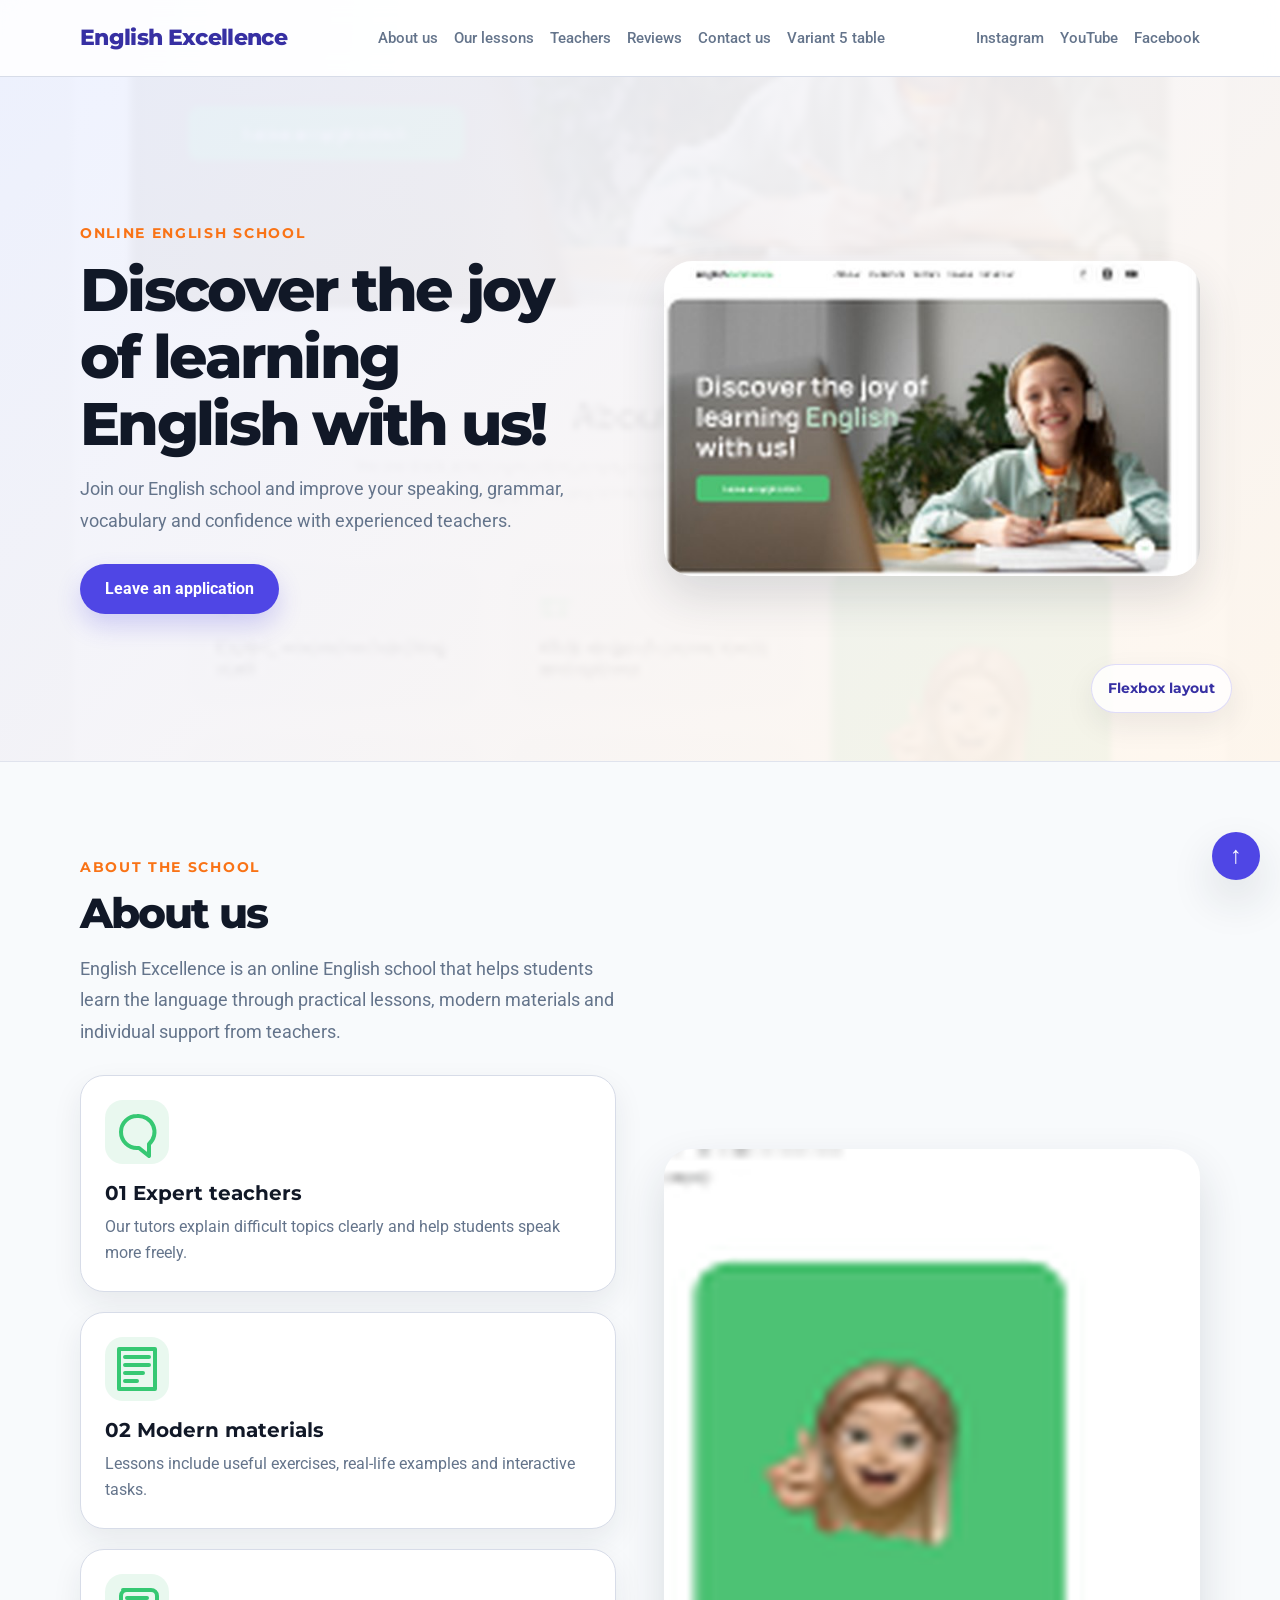
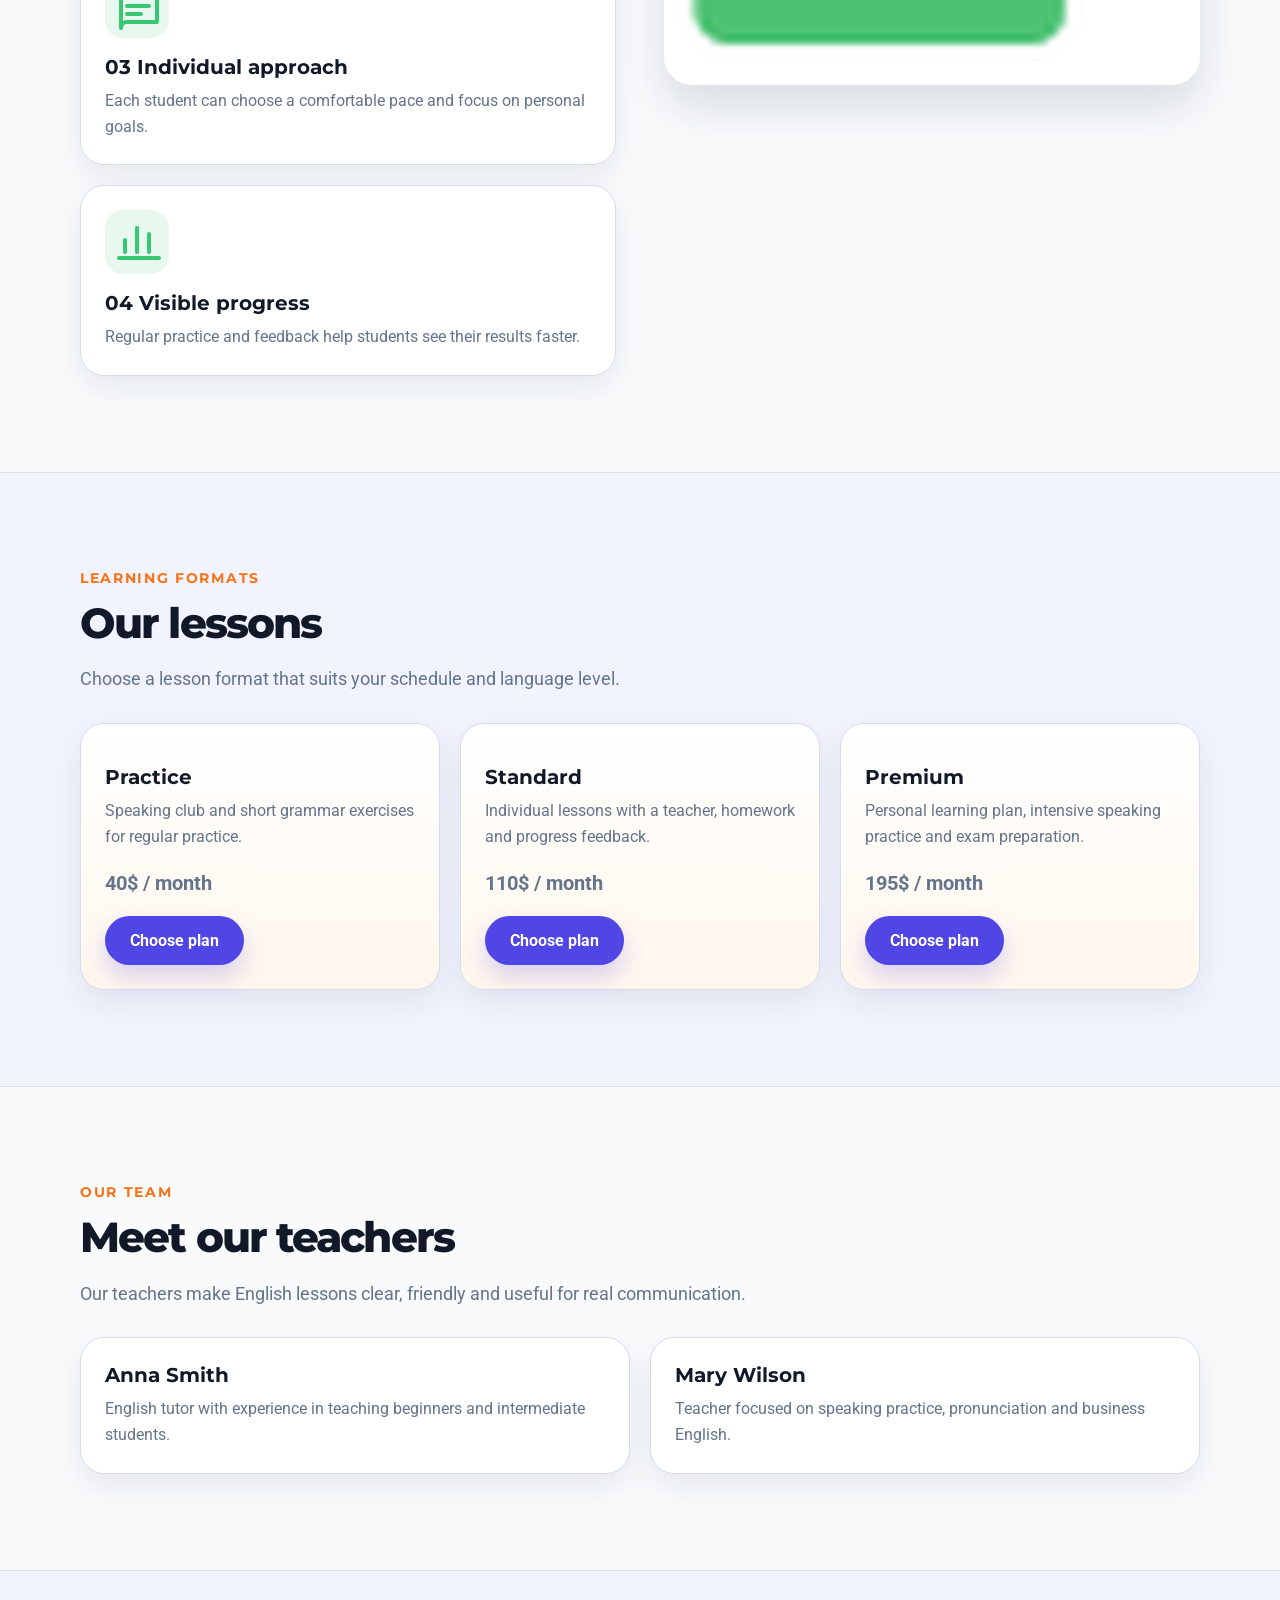
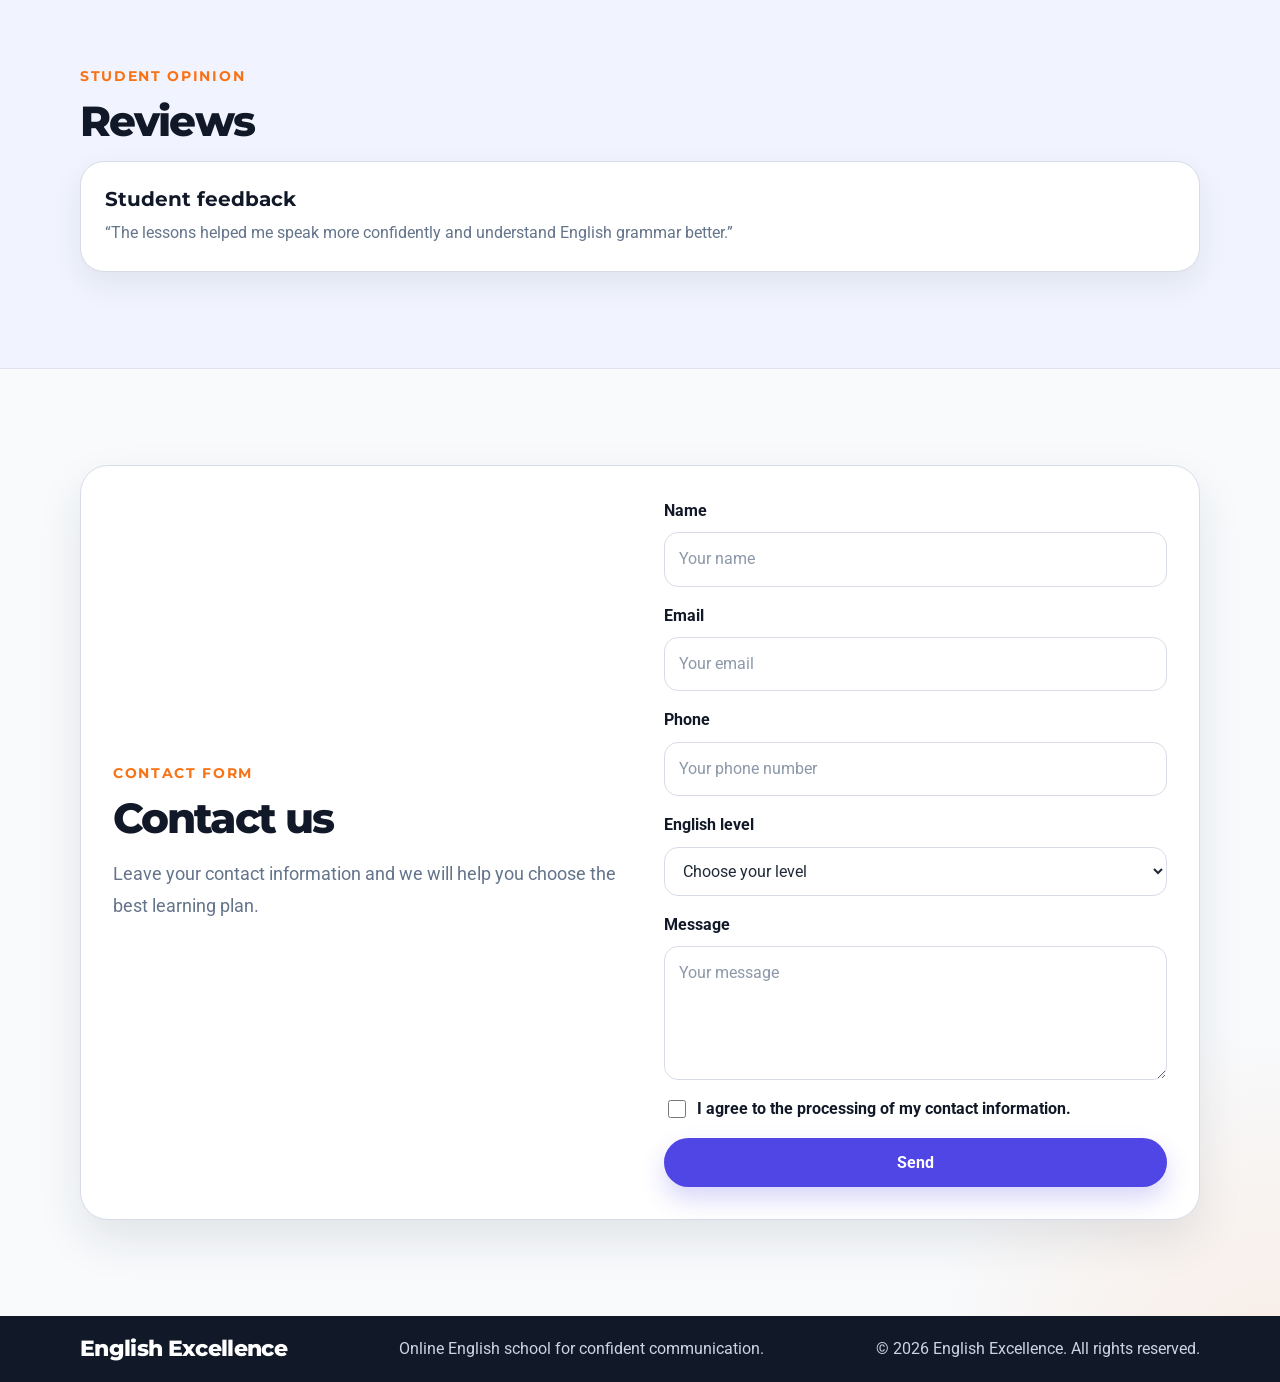
<file: index.html>
<!doctype html>
<html lang="en">
  <head>
    <meta charset="UTF-8" />
    <meta name="viewport" content="width=device-width, initial-scale=1.0" />
    <title>English Excellence 2.0 — hw-05</title>
    <link rel="preconnect" href="https://fonts.googleapis.com" />
    <link rel="preconnect" href="https://fonts.gstatic.com" crossorigin />
    <link
      href="https://fonts.googleapis.com/css2?family=Montserrat:wght@400;500;600;700;800&family=Roboto:wght@400;500;700&display=swap"
      rel="stylesheet"
    />
    <link rel="stylesheet" href="css/modern-normalize.min.css" />
    <link rel="stylesheet" href="css/styles.css" />
  </head>
  <body>
    <header class="site-header">
      <div class="container header-inner">
        <a
          class="logo"
          href="./index.html"
          aria-label="English Excellence home page"
        >
          English Excellence
        </a>

        <button
          class="mobile-menu-open"
          type="button"
          data-menu-open
          aria-label="Open mobile menu"
          aria-expanded="false"
        >
          <span></span>
          <span></span>
          <span></span>
        </button>

        <nav class="site-nav" aria-label="Main navigation">
          <ul class="nav-list">
            <li><a href="#about">About us</a></li>
            <li><a href="#lessons">Our lessons</a></li>
            <li><a href="#teachers">Teachers</a></li>
            <li><a href="#reviews">Reviews</a></li>
            <li><a href="#contact">Contact us</a></li>
            <li>
              <a href="Нещеретний_Варіант№5/Нещеретний_№5.html"
                >Variant 5 table</a
              >
            </li>
          </ul>
        </nav>

        <ul class="social-list" aria-label="Social links">
          <li>
            <a
              href="https://www.instagram.com/"
              target="_blank"
              rel="noopener noreferrer"
            >
              Instagram
            </a>
          </li>
          <li>
            <a
              href="https://www.youtube.com/"
              target="_blank"
              rel="noopener noreferrer"
            >
              YouTube
            </a>
          </li>
          <li>
            <a
              href="https://www.facebook.com/"
              target="_blank"
              rel="noopener noreferrer"
            >
              Facebook
            </a>
          </li>
        </ul>
      </div>
    </header>



    <div class="mobile-menu" data-menu>
      <div class="mobile-menu__panel">
        <button
          class="mobile-menu__close"
          type="button"
          data-menu-close
          aria-label="Close mobile menu"
        >
          ×
        </button>
        <a class="logo" href="./index.html" aria-label="English Excellence home page">
          English Excellence
        </a>
        <nav class="mobile-menu__nav" aria-label="Mobile navigation">
          <ul class="mobile-menu__list">
            <li><a href="#about">About us</a></li>
            <li><a href="#lessons">Our lessons</a></li>
            <li><a href="#teachers">Teachers</a></li>
            <li><a href="#reviews">Reviews</a></li>
            <li><a href="#contact">Contact us</a></li>
            <li>
              <a href="Нещеретний_Варіант№5/Нещеретний_№5.html">Variant 5 table</a>
            </li>
          </ul>
        </nav>
        <ul class="mobile-social-list" aria-label="Mobile social links">
          <li><a href="https://www.instagram.com/" target="_blank" rel="noopener noreferrer">Instagram</a></li>
          <li><a href="https://www.youtube.com/" target="_blank" rel="noopener noreferrer">YouTube</a></li>
          <li><a href="https://www.facebook.com/" target="_blank" rel="noopener noreferrer">Facebook</a></li>
        </ul>
      </div>
    </div>

    <main>
      <section class="section hero" id="home">
        <div class="container hero-grid">
          <div class="hero-content">
            <p class="eyebrow">Online English school</p>
            <h1>Discover the joy of learning English with us!</h1>
            <p class="hero-text">
              Join our English school and improve your speaking, grammar,
              vocabulary and confidence with experienced teachers.
            </p>
            <a class="button" href="#contact">Leave an application</a>
          </div>
          <img
            class="hero-image"
            srcset="images/hero-student.jpg 1x, images/hero-student@2x.jpg 2x"
            src="images/hero-student.jpg"
            width="660"
            height="388"
            alt="A student studies English online at a laptop"
          />
        </div>
      </section>

      <section class="section" id="about">
        <div class="container about-grid">
          <div>
            <p class="eyebrow">About the school</p>
            <h2 class="section-title">About us</h2>
            <p class="section-text">
              English Excellence is an online English school that helps students
              learn the language through practical lessons, modern materials and
              individual support from teachers.
            </p>

            <ul class="features">
              <li>
                <article class="card">
                  <svg class="feature-icon" width="64" height="64" role="img" aria-label="Speaking practice icon">
                    <use href="images/icons.svg#icon-speaking"></use>
                  </svg>
                  <h3>01 Expert teachers</h3>
                  <p>
                    Our tutors explain difficult topics clearly and help
                    students speak more freely.
                  </p>
                </article>
              </li>
              <li>
                <article class="card">
                  <svg class="feature-icon" width="64" height="64" role="img" aria-label="Grammar lessons icon">
                    <use href="images/icons.svg#icon-grammar"></use>
                  </svg>
                  <h3>02 Modern materials</h3>
                  <p>
                    Lessons include useful exercises, real-life examples and
                    interactive tasks.
                  </p>
                </article>
              </li>
              <li>
                <article class="card">
                  <svg class="feature-icon" width="64" height="64" role="img" aria-label="Vocabulary training icon">
                    <use href="images/icons.svg#icon-vocabulary"></use>
                  </svg>
                  <h3>03 Individual approach</h3>
                  <p>
                    Each student can choose a comfortable pace and focus on
                    personal goals.
                  </p>
                </article>
              </li>
              <li>
                <article class="card">
                  <svg class="feature-icon" width="64" height="64" role="img" aria-label="Progress tracking icon">
                    <use href="images/icons.svg#icon-progress"></use>
                  </svg>
                  <h3>04 Visible progress</h3>
                  <p>
                    Regular practice and feedback help students see their
                    results faster.
                  </p>
                </article>
              </li>
            </ul>
          </div>

          <img
            class="teacher-image"
            srcset="images/teacher-avatar.png 1x, images/teacher-avatar@2x.png 2x"
            src="images/teacher-avatar.png"
            width="280"
            height="280"
            alt="Portrait illustration of an English teacher"
          />
        </div>
      </section>

      <section class="section section-accent" id="lessons">
        <div class="container">
          <p class="eyebrow">Learning formats</p>
          <h2 class="section-title">Our lessons</h2>
          <p class="section-text">
            Choose a lesson format that suits your schedule and language level.
          </p>

          <ul class="lessons-grid">
            <li>
              <article class="card card-highlight">
                <h3>Practice</h3>
                <p>
                  Speaking club and short grammar exercises for regular
                  practice.
                </p>
                <p class="price"><strong>40$ / month</strong></p>
                <a class="button" href="#contact">Choose plan</a>
              </article>
            </li>
            <li>
              <article class="card card-highlight">
                <h3>Standard</h3>
                <p>
                  Individual lessons with a teacher, homework and progress
                  feedback.
                </p>
                <p class="price"><strong>110$ / month</strong></p>
                <a class="button" href="#contact">Choose plan</a>
              </article>
            </li>
            <li>
              <article class="card card-highlight">
                <h3>Premium</h3>
                <p>
                  Personal learning plan, intensive speaking practice and exam
                  preparation.
                </p>
                <p class="price"><strong>195$ / month</strong></p>
                <a class="button" href="#contact">Choose plan</a>
              </article>
            </li>
          </ul>
        </div>
      </section>

      <section class="section" id="teachers">
        <div class="container">
          <p class="eyebrow">Our team</p>
          <h2 class="section-title">Meet our teachers</h2>
          <p class="section-text">
            Our teachers make English lessons clear, friendly and useful for
            real communication.
          </p>

          <div class="teachers-grid">
            <article class="card">
              <h3>Anna Smith</h3>
              <p>
                English tutor with experience in teaching beginners and
                intermediate students.
              </p>
            </article>

            <article class="card">
              <h3>Mary Wilson</h3>
              <p>
                Teacher focused on speaking practice, pronunciation and business
                English.
              </p>
            </article>
          </div>
        </div>
      </section>

      <section class="section section-accent" id="reviews">
        <div class="container">
          <p class="eyebrow">Student opinion</p>
          <h2 class="section-title">Reviews</h2>
          <article class="card review-card">
            <h3>Student feedback</h3>
            <p>
              “The lessons helped me speak more confidently and understand
              English grammar better.”
            </p>
          </article>
        </div>
      </section>

      <section class="section" id="contact">
        <div class="container contact-box">
          <div>
            <p class="eyebrow">Contact form</p>
            <h2 class="section-title">Contact us</h2>
            <p class="section-text">
              Leave your contact information and we will help you choose the
              best learning plan.
            </p>
          </div>

          <form class="contact-form" action="#" method="post">
            <div class="form-field">
              <label for="user-name">Name</label>
              <input
                type="text"
                id="user-name"
                name="user-name"
                placeholder="Your name"
                required
              />
            </div>

            <div class="form-field">
              <label for="user-email">Email</label>
              <input
                type="email"
                id="user-email"
                name="user-email"
                placeholder="Your email"
                required
              />
            </div>

            <div class="form-field">
              <label for="user-phone">Phone</label>
              <input
                type="tel"
                id="user-phone"
                name="user-phone"
                placeholder="Your phone number"
              />
            </div>

            <div class="form-field">
              <label for="lesson-level">English level</label>
              <select id="lesson-level" name="lesson-level" required>
                <option value="">Choose your level</option>
                <option value="beginner">Beginner</option>
                <option value="elementary">Elementary</option>
                <option value="intermediate">Intermediate</option>
                <option value="advanced">Advanced</option>
              </select>
            </div>

            <div class="form-field">
              <label for="user-message">Message</label>
              <textarea
                id="user-message"
                name="user-message"
                rows="4"
                placeholder="Your message"
              ></textarea>
            </div>

            <div class="form-check">
              <input
                type="checkbox"
                id="privacy-policy"
                name="privacy-policy"
                required
              />
              <label for="privacy-policy">
                I agree to the processing of my contact information.
              </label>
            </div>

            <button class="button" type="submit">Send</button>
          </form>
        </div>
      </section>
    </main>

    <a class="floating-link" href="#home" aria-label="Back to top">↑</a>

    <footer class="site-footer">
      <div class="container footer-inner">
        <a
          class="logo footer-logo"
          href="./index.html"
          aria-label="English Excellence home page"
        >
          English Excellence
        </a>
        <p>Online English school for confident communication.</p>
        <p>© 2026 English Excellence. All rights reserved.</p>
      </div>
    </footer>
    <script src="mobile-menu.js"></script>
  </body>
</html>
</file>
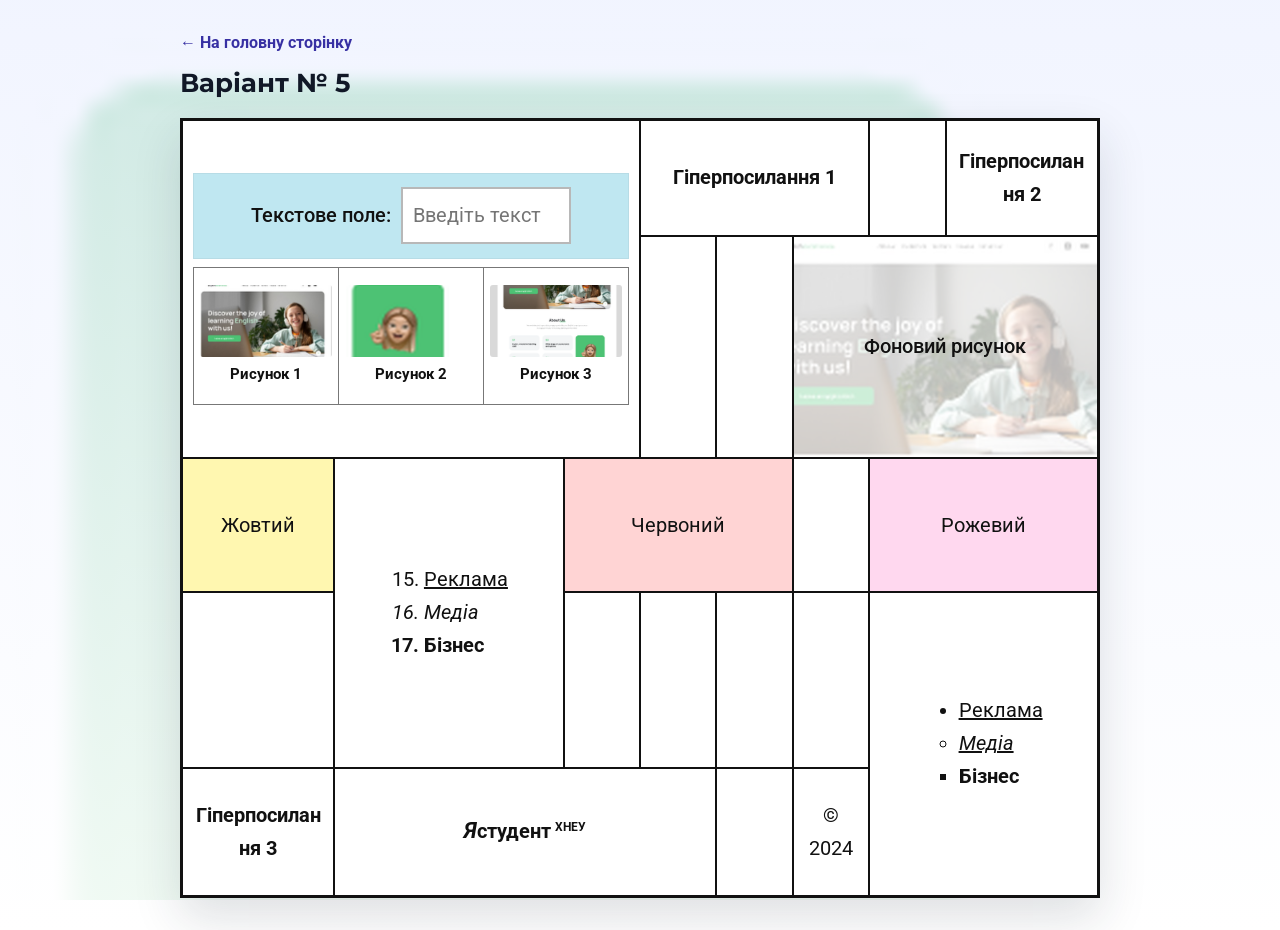
<file: Нещеретний_Варіант№5/Нещеретний_№5.html>
<!doctype html>
<html lang="uk">
  <head>
    <meta charset="UTF-8" />
    <meta name="viewport" content="width=device-width, initial-scale=1.0" />
    <title>Нещеретний — варіант №5 — hw-05</title>
    <link rel="preconnect" href="https://fonts.googleapis.com" />
    <link rel="preconnect" href="https://fonts.gstatic.com" crossorigin />
    <link
      href="https://fonts.googleapis.com/css2?family=Montserrat:wght@400;500;600;700;800&family=Roboto:wght@400;500;700&display=swap"
      rel="stylesheet"
    />
    <link rel="stylesheet" href="../css/modern-normalize.min.css" />
    <link rel="stylesheet" href="../css/styles.css" />
  </head>
  <body id="variant-page">
    <header class="variant-header">
      <div class="variant-container">
        <a class="back-link" href="../index.html">← На головну сторінку</a>
        <h1>Варіант № 5</h1>
      </div>
    </header>

    <main class="variant-main">
      <table class="variant-layout" aria-label="Макет сторінки за варіантом 5">
        <colgroup>
          <col span="12" />
        </colgroup>
        <tr class="variant-row-top">
          <td colspan="6" rowspan="2">
            <form class="variant-form-box" action="#" method="post">
              <label for="text-field">Текстове поле:</label>
              <input
                type="text"
                id="text-field"
                name="text-field"
                placeholder="Введіть текст"
              />
            </form>
            <table class="top-gallery" aria-label="Рисунки">
              <tr>
                <td>
                  <img
                    srcset="figure-1.jpg 1x, figure-1@2x.jpg 2x"
                    src="figure-1.jpg"
                    width="180"
                    height="90"
                    alt="Рисунок 1"
                  />
                  <div class="caption">Рисунок 1</div>
                </td>
                <td>
                  <img
                    srcset="figure-2.png 1x, figure-2@2x.png 2x"
                    src="figure-2.png"
                    width="180"
                    height="90"
                    alt="Рисунок 2"
                  />
                  <div class="caption">Рисунок 2</div>
                </td>
                <td>
                  <img
                    srcset="figure-3.png 1x, figure-3@2x.png 2x"
                    src="figure-3.png"
                    width="180"
                    height="90"
                    alt="Рисунок 3"
                  />
                  <div class="caption">Рисунок 3</div>
                </td>
              </tr>
            </table>
          </td>
          <td colspan="3">
            <a href="https://www.hneu.edu.ua/">Гіперпосилання 1</a>
          </td>
          <td class="empty-cell"></td>
          <td colspan="2">
            <a href="https://www.hneu.edu.ua/">Гіперпосилання 2</a>
          </td>
        </tr>
        <tr class="variant-row-background">
          <td class="empty-cell"></td>
          <td class="empty-cell"></td>
          <td colspan="4" class="variant-background-cell">
            <span>Фоновий рисунок</span>
          </td>
        </tr>
        <tr class="variant-row-middle">
          <td colspan="2" class="color-yellow">Жовтий</td>
          <td colspan="3" rowspan="2">
            <ol class="ordered-list" start="15">
              <li>Реклама</li>
              <li>Медіа</li>
              <li>Бізнес</li>
            </ol>
          </td>
          <td colspan="3" class="color-red">Червоний</td>
          <td class="empty-cell"></td>
          <td colspan="3" class="color-pink">Рожевий</td>
        </tr>
        <tr class="variant-row-list">
          <td colspan="2" class="empty-cell"></td>
          <td class="empty-cell"></td>
          <td class="empty-cell"></td>
          <td class="empty-cell"></td>
          <td class="empty-cell"></td>
          <td colspan="3" rowspan="2">
            <ul class="mixed-list">
              <li>Реклама</li>
              <li>Медіа</li>
              <li>Бізнес</li>
            </ul>
          </td>
        </tr>
        <tr class="variant-row-bottom">
          <td colspan="2">
            <a href="https://www.hneu.edu.ua/">Гіперпосилання 3</a>
          </td>
          <td colspan="5" class="student-mark">
            <span class="student-big">Я</span>студент<span class="student-small">ХНЕУ</span>
          </td>
          <td class="empty-cell"></td>
          <td>© 2024</td>
        </tr>
      </table>
    </main>
  </body>
</html>
</file>
<file: css/styles.css>
:root {
  --font-main: "Roboto", Arial, sans-serif;
  --font-title: "Montserrat", Arial, sans-serif;
  --color-primary: #4f46e5;
  --color-primary-dark: #3730a3;
  --color-primary-soft: #eef2ff;
  --color-accent: #f97316;
  --color-accent-soft: #fff7ed;
  --color-text: #1f2937;
  --color-muted: #64748b;
  --color-light: #f8fafc;
  --color-white: #ffffff;
  --color-border: #d7dce8;
  --color-dark: #111827;
  --shadow-card: 0 12px 30px rgb(31 41 55 / 8%);
  --shadow-large: 0 20px 45px rgb(31 41 55 / 14%);
  --radius-small: 14px;
  --radius-medium: 24px;
  --radius-large: 28px;
  --transition-main: 300ms ease-in-out;
}

*,
*::before,
*::after {
  box-sizing: border-box;
}

html {
  scroll-behavior: smooth;
}

body {
  min-width: 320px;
  min-height: 100vh;
  overflow-x: hidden;
  margin: 0;
  font-family: var(--font-main);
  font-size: 16px;
  font-weight: 400;
  line-height: 1.65;
  color: var(--color-text);
  background-color: var(--color-light);
}

body:not(#variant-page) {
  background-image:
    radial-gradient(circle at top left, rgb(79 70 229 / 10%), transparent 32vw),
    radial-gradient(circle at bottom right, rgb(249 115 22 / 10%), transparent 28vw);
}

img {
  display: block;
  max-width: 100%;
  height: auto;
}

a {
  color: inherit;
  text-decoration: none;
  transition:
    color var(--transition-main),
    background-color var(--transition-main),
    border-color var(--transition-main),
    transform var(--transition-main);
}

a:hover {
  color: var(--color-primary);
}

a:active {
  color: var(--color-accent);
}

a:focus-visible,
button:focus-visible,
input:focus-visible,
select:focus-visible,
textarea:focus-visible {
  outline: 3px solid rgb(79 70 229 / 24%);
  outline-offset: 3px;
}

ul,
ol {
  margin: 0;
  padding: 0;
  list-style: none;
}

h1,
h2,
h3,
p {
  margin-top: 0;
}

button,
.button {
  cursor: pointer;
}

body.no-scroll {
  overflow: hidden;
}

.container {
  width: min(1120px, calc(100% - 2rem));
  margin-inline: auto;
}

.site-header {
  position: sticky;
  top: 0;
  z-index: 10;
  background-color: rgb(255 255 255 / 88%);
  border-bottom: 1px solid var(--color-border);
  backdrop-filter: blur(14px);
}

.header-inner,
.footer-inner {
  display: flex;
  align-items: center;
  justify-content: space-between;
  gap: 1.5rem;
  padding-block: 1.25rem;
}

.logo {
  font-family: var(--font-title);
  font-size: 1.375rem;
  font-weight: 800;
  line-height: 1.2;
  color: var(--color-primary-dark);
  letter-spacing: -0.03em;
}

.logo:hover,
.logo:focus-visible {
  color: var(--color-primary);
}

.nav-list,
.social-list {
  display: flex;
  flex-wrap: wrap;
  gap: 1rem;
  font-size: 0.9375rem;
  font-weight: 500;
}

.nav-list a,
.social-list a {
  display: inline-flex;
  padding-block: 0.35rem;
  color: var(--color-muted);
}

.nav-list a:hover,
.social-list a:hover,
.nav-list a:focus-visible,
.social-list a:focus-visible {
  color: var(--color-primary);
}

.nav-list a:active,
.social-list a:active {
  color: var(--color-accent);
}

.mobile-menu-open {
  display: none;
  width: 2.875rem;
  height: 2.875rem;
  padding: 0.625rem;
  border: 1px solid var(--color-border);
  border-radius: 50%;
  background-color: var(--color-white);
  transition:
    border-color var(--transition-main),
    background-color var(--transition-main),
    box-shadow var(--transition-main),
    transform var(--transition-main);
}

.mobile-menu-open span {
  display: block;
  width: 1.25rem;
  height: 2px;
  margin: 4px auto;
  border-radius: 999px;
  background-color: var(--color-dark);
  transition: background-color var(--transition-main);
}

.mobile-menu-open:hover,
.mobile-menu-open:focus-visible {
  transform: translateY(-1px);
  border-color: var(--color-primary);
  box-shadow: 0 10px 22px rgb(79 70 229 / 16%);
}

.mobile-menu-open:active {
  transform: translateY(0);
  background-color: var(--color-primary-soft);
}

.mobile-menu {
  position: fixed;
  inset: 0;
  z-index: 100;
  display: flex;
  justify-content: flex-end;
  background-color: rgb(17 24 39 / 54%);
  opacity: 0;
  pointer-events: none;
  transition: opacity var(--transition-main);
}

.mobile-menu.is-open {
  opacity: 1;
  pointer-events: auto;
}

.mobile-menu__panel {
  position: relative;
  width: min(86vw, 360px);
  min-height: 100vh;
  padding: 5rem 1.5rem 2rem;
  background-color: var(--color-white);
  box-shadow: -18px 0 44px rgb(17 24 39 / 18%);
  transform: translateX(100%);
  transition: transform var(--transition-main);
}

.mobile-menu.is-open .mobile-menu__panel {
  transform: translateX(0);
}

.mobile-menu__close {
  position: absolute;
  top: 1rem;
  right: 1rem;
  display: inline-flex;
  align-items: center;
  justify-content: center;
  width: 2.75rem;
  height: 2.75rem;
  border: 1px solid var(--color-border);
  border-radius: 50%;
  background-color: var(--color-light);
  color: var(--color-dark);
  font-size: 2rem;
  line-height: 1;
  transition:
    color var(--transition-main),
    background-color var(--transition-main),
    border-color var(--transition-main),
    transform var(--transition-main);
}

.mobile-menu__close:hover,
.mobile-menu__close:focus-visible {
  transform: rotate(90deg);
  border-color: var(--color-primary);
  background-color: var(--color-primary-soft);
  color: var(--color-primary-dark);
}

.mobile-menu__nav {
  margin-top: 2.25rem;
}

.mobile-menu__list,
.mobile-social-list {
  display: grid;
  gap: 0.875rem;
}

.mobile-menu__list a {
  display: block;
  padding: 0.75rem 0;
  border-bottom: 1px solid var(--color-border);
  color: var(--color-dark);
  font-family: var(--font-title);
  font-size: 1.125rem;
  font-weight: 700;
}

.mobile-menu__list a:hover,
.mobile-menu__list a:focus-visible,
.mobile-social-list a:hover,
.mobile-social-list a:focus-visible {
  color: var(--color-primary);
}

.mobile-menu__list a:active,
.mobile-social-list a:active {
  color: var(--color-accent);
}

.mobile-social-list {
  margin-top: 2rem;
  color: var(--color-muted);
  font-weight: 600;
}

.section {
  padding-block: clamp(4rem, 8vw, 6rem);
}

.section + .section {
  border-top: 1px solid rgb(215 220 232 / 72%);
}

.section-accent {
  background-color: rgb(238 242 255 / 70%);
}

.hero {
  position: relative;
  min-height: 76vh;
  display: flex;
  align-items: center;
  overflow: hidden;
  background:
    linear-gradient(135deg, rgb(238 242 255 / 95%), rgb(255 247 237 / 95%)),
    url("../images/english-excellence-preview.png") center / cover no-repeat;
}

.hero::after {
  content: "Flexbox layout";
  position: absolute;
  right: clamp(1rem, 4vw, 3rem);
  bottom: clamp(1rem, 4vw, 3rem);
  padding: 0.75rem 1rem;
  border: 1px solid rgb(79 70 229 / 18%);
  border-radius: 999px;
  background-color: rgb(255 255 255 / 78%);
  color: var(--color-primary-dark);
  font-family: var(--font-title);
  font-size: 0.875rem;
  font-weight: 700;
  box-shadow: var(--shadow-card);
}

.hero-grid,
.about-grid,
.contact-box {
  display: flex;
  align-items: center;
  justify-content: space-between;
  gap: clamp(2rem, 5vw, 3rem);
}

.hero-content,
.hero-image,
.about-grid > div,
.teacher-image,
.contact-box > div,
.contact-form {
  flex: 1 1 0;
  min-width: 0;
}

.hero-content {
  position: relative;
  z-index: 1;
}

.eyebrow {
  margin-bottom: 0.75rem;
  font-family: var(--font-title);
  font-size: 0.875rem;
  font-weight: 700;
  line-height: 1.4;
  color: var(--color-accent);
  text-transform: uppercase;
  letter-spacing: 0.12em;
}

h1,
h2,
h3,
.section-title {
  font-family: var(--font-title);
  color: var(--color-dark);
}

.hero h1,
.section-title {
  margin-bottom: 1rem;
  font-weight: 800;
  line-height: 1.12;
  letter-spacing: -0.045em;
}

.hero h1 {
  max-width: 11em;
  font-size: clamp(2.25rem, 5vw, 3.75rem);
}

.section-title {
  font-size: clamp(2rem, 3.5vw, 2.625rem);
}

.hero-text,
.section-text {
  max-width: 42rem;
  margin-bottom: 1.75rem;
  color: var(--color-muted);
  font-size: 1.125rem;
  line-height: 1.75;
}

.button {
  display: inline-flex;
  align-items: center;
  justify-content: center;
  min-height: 3rem;
  padding: 0.875rem 1.5rem;
  border: 1px solid transparent;
  border-radius: 999px;
  background-color: var(--color-primary);
  color: var(--color-white);
  font-weight: 700;
  line-height: 1.2;
  box-shadow: 0 12px 24px rgb(79 70 229 / 22%);
  transition:
    background-color var(--transition-main),
    color var(--transition-main),
    box-shadow var(--transition-main),
    transform var(--transition-main);
}

.button:hover,
.button:focus-visible {
  transform: translateY(-2px);
  background-color: var(--color-primary-dark);
  color: var(--color-white);
}

.button:active {
  transform: translateY(0);
  background-color: var(--color-accent);
  color: var(--color-white);
}

.hero-image,
.teacher-image {
  border-radius: var(--radius-large);
  box-shadow: var(--shadow-large);
  animation: soft-float 5s ease-in-out infinite;
}

@keyframes soft-float {
  0%,
  100% {
    transform: translateY(0);
  }

  50% {
    transform: translateY(-10px);
  }
}

.hero h1,
.section-title {
  animation: title-fade 700ms ease both;
}

@keyframes title-fade {
  from {
    opacity: 0;
    transform: translateY(14px);
  }

  to {
    opacity: 1;
    transform: translateY(0);
  }
}

.feature-icon {
  display: block;
}

.teacher-image {
  justify-self: center;
  background-color: var(--color-primary-soft);
}

.features,
.lessons-grid,
.teachers-grid {
  display: flex;
  flex-wrap: wrap;
  align-items: stretch;
  gap: 1.25rem;
}

.features > li,
.teachers-grid > .card {
  flex: 1 1 calc((100% - 1.25rem) / 2);
  min-width: 260px;
}

.lessons-grid > li {
  flex: 1 1 calc((100% - 2.5rem) / 3);
  min-width: 240px;
}

.card {
  height: 100%;
  padding: 1.5rem;
  border: 1px solid var(--color-border);
  border-radius: var(--radius-medium);
  background-color: var(--color-white);
  box-shadow: var(--shadow-card);
  transition:
    transform var(--transition-main),
    box-shadow var(--transition-main),
    border-color var(--transition-main);
}

.card:hover,
.card:focus-within {
  transform: translateY(-4px);
  border-color: rgb(79 70 229 / 28%);
  box-shadow: var(--shadow-large);
}

.card-highlight {
  background: linear-gradient(180deg, var(--color-white), var(--color-accent-soft));
}

.card h3 {
  margin: 1rem 0 0.5rem;
  font-size: 1.25rem;
  font-weight: 700;
  line-height: 1.3;
}

.teachers-grid .card h3,
.review-card h3 {
  margin-top: 0;
}

.card p {
  margin-bottom: 1rem;
  color: var(--color-muted);
}

.card p:last-child {
  margin-bottom: 0;
}

.price {
  color: var(--color-primary-dark);
  font-size: 1.25rem;
}

.contact-box {
  padding: clamp(1.5rem, 4vw, 2rem);
  border: 1px solid var(--color-border);
  border-radius: var(--radius-large);
  background-color: var(--color-white);
  box-shadow: 0 20px 45px rgb(31 41 55 / 10%);
}

#contact .section-text {
  margin-bottom: 0;
}

.contact-form {
  display: grid;
  gap: 1rem;
}

.form-field,
.form-check {
  display: grid;
  gap: 0.5rem;
}

.form-field label,
.form-check label {
  font-weight: 700;
  color: var(--color-dark);
}

.form-field input,
.form-field select,
.form-field textarea {
  width: 100%;
  padding: 0.8125rem 0.875rem;
  border: 1px solid var(--color-border);
  border-radius: var(--radius-small);
  color: var(--color-text);
  background-color: var(--color-white);
  transition:
    border-color var(--transition-main),
    box-shadow var(--transition-main);
}

.form-field input::placeholder,
.form-field textarea::placeholder {
  color: rgb(100 116 139 / 74%);
}

.form-field input:focus,
.form-field select:focus,
.form-field textarea:focus {
  border-color: var(--color-primary);
  box-shadow: 0 0 0 4px rgb(79 70 229 / 12%);
}

.form-check {
  grid-template-columns: auto 1fr;
  align-items: start;
}

.form-check input {
  width: 1.125rem;
  height: 1.125rem;
  margin-top: 0.25rem;
}

.site-footer {
  background-color: var(--color-dark);
  color: var(--color-white);
}

.site-footer p {
  color: #cbd5e1;
}

.footer-logo {
  color: var(--color-white);
}

.floating-link {
  position: fixed;
  right: 1.25rem;
  bottom: 1.25rem;
  z-index: 20;
  display: inline-flex;
  align-items: center;
  justify-content: center;
  width: 3rem;
  height: 3rem;
  border: 1px solid rgb(79 70 229 / 20%);
  border-radius: 50%;
  background-color: var(--color-primary);
  color: var(--color-white);
  font-size: 1.5rem;
  font-weight: 800;
  box-shadow: var(--shadow-large);
}

.floating-link:hover,
.floating-link:focus-visible {
  transform: translateY(-2px);
  background-color: var(--color-primary-dark);
  color: var(--color-white);
}

.floating-link:active {
  transform: translateY(0);
  background-color: var(--color-accent);
  color: var(--color-white);
}

/* Variant 5 table page */
#variant-page {
  color: #111111;
  background:
    linear-gradient(180deg, rgb(238 242 255 / 80%), rgb(255 255 255 / 92%)),
    url("../Нещеретний_Варіант№5/figure-2.png") center / cover fixed;
}

.variant-container {
  width: min(920px, calc(100% - 2rem));
  margin-inline: auto;
}

.variant-header {
  padding: 1.875rem 0 1.125rem;
}

.variant-header h1 {
  font-size: 1.625rem;
  line-height: 1.2;
}

.back-link {
  display: inline-flex;
  margin-bottom: 0.75rem;
  font-weight: 700;
  color: var(--color-primary-dark);
}

.variant-main {
  padding-bottom: 2rem;
}

.variant-layout {
  width: min(920px, 100%);
  min-height: 780px;
  height: auto;
  margin-inline: auto;
  table-layout: fixed;
  border: 3px solid #111111;
  background-color: #ffffff;
  box-shadow: var(--shadow-large);
}

.variant-layout td {
  border: 2px solid #111111;
  padding: 0.625rem;
  text-align: center;
  vertical-align: middle;
  overflow-wrap: anywhere;
  font-size: clamp(0.75rem, 2vw, 1.25rem);
}

.variant-layout a {
  color: #111111;
  font-weight: 700;
}

.variant-layout a:hover,
.variant-layout a:focus-visible {
  color: var(--color-primary);
  text-decoration: underline;
}

.variant-layout a:active {
  color: var(--color-accent);
}

.variant-row-top {
  height: 100px;
}

.variant-row-background {
  height: 190px;
}

.variant-row-middle {
  height: 115px;
}

.variant-row-list {
  height: 150px;
}

.variant-row-bottom {
  height: 110px;
}

.variant-form-box {
  display: flex;
  align-items: center;
  justify-content: center;
  gap: 0.625rem;
  min-height: 86px;
  margin-bottom: 0.5rem;
  border: 1px solid #b7dce6;
  background-color: #bfe7f1;
  font-size: 1.25rem;
}

.variant-form-box label {
  font-weight: 500;
}

.variant-form-box input {
  width: min(170px, 100%);
  padding: 0.625rem;
  border: 2px solid #b8b8b8;
  background-color: #ffffff;
}

.top-gallery {
  width: 100%;
  height: 138px;
  table-layout: fixed;
}

.top-gallery td {
  border: 1px solid #777777;
  padding: 0.375rem;
}

.top-gallery img {
  width: 100%;
  height: 72px;
  object-fit: cover;
  border-radius: 3px;
}

.caption {
  margin-top: 0.3125rem;
  font-size: 0.9375rem;
  font-weight: 700;
}

.variant-background-cell {
  position: relative;
  overflow: hidden;
  color: #111111;
  font-size: 2.125rem;
  font-weight: 500;
}

.variant-background-cell::before {
  content: "";
  position: absolute;
  inset: 0;
  background-image:
    linear-gradient(rgb(255 255 255 / 72%), rgb(255 255 255 / 72%)),
    url("../Нещеретний_Варіант№5/figure-1.jpg");
  background-position: center;
  background-size: cover;
}

.variant-background-cell span {
  position: relative;
}

.color-yellow {
  background-color: #fff7b0;
}

.color-red {
  background-color: #ffd4d4;
}

.color-pink {
  background-color: #ffd8ef;
}

.empty-cell {
  background-color: #ffffff;
}

.ordered-list,
.mixed-list {
  display: inline-block;
  margin: 0;
  padding-left: 2.125rem;
  text-align: left;
  list-style-position: outside;
}

.ordered-list {
  list-style-type: decimal;
}

.ordered-list li:nth-child(1) {
  text-decoration: underline;
}

.ordered-list li:nth-child(2) {
  font-style: italic;
}

.ordered-list li:nth-child(3) {
  font-weight: 700;
}

.mixed-list li:nth-child(1) {
  list-style-type: disc;
  text-decoration: underline;
}

.mixed-list li:nth-child(2) {
  list-style-type: circle;
  font-style: italic;
  text-decoration: underline;
}

.mixed-list li:nth-child(3) {
  list-style-type: square;
  font-weight: 700;
}

.student-mark {
  font-size: 1rem;
  font-weight: 700;
}

.student-big {
  font-size: 1.375rem;
  font-style: italic;
}

.student-small {
  margin-left: 0.25rem;
  font-size: 0.75rem;
  vertical-align: super;
}


@media
  (min-device-pixel-ratio: 2),
  (min-resolution: 192dpi),
  (min-resolution: 2dppx) {
  .hero {
    background:
      linear-gradient(135deg, rgb(238 242 255 / 95%), rgb(255 247 237 / 95%)),
      url("../images/english-excellence-preview@2x.png") center / cover no-repeat;
  }

  #variant-page {
    background:
      linear-gradient(180deg, rgb(238 242 255 / 80%), rgb(255 255 255 / 92%)),
      url("../Нещеретний_Варіант№5/figure-2@2x.png") center / cover fixed;
  }

  .variant-background-cell::before {
    background-image:
      linear-gradient(rgb(255 255 255 / 72%), rgb(255 255 255 / 72%)),
      url("../Нещеретний_Варіант№5/figure-1@2x.jpg");
  }
}

@media (max-width: 1157px) {
  .container {
    width: min(960px, calc(100% - 2rem));
  }

  .header-inner,
  .footer-inner {
    gap: 1rem;
  }

  .nav-list,
  .social-list {
    gap: 0.75rem;
    font-size: 0.875rem;
  }

  .hero-grid,
  .about-grid,
  .contact-box {
    gap: 2rem;
  }
}

@media (max-width: 767px) {
  .site-nav,
  .social-list {
    display: none;
  }

  .mobile-menu-open {
    display: inline-block;
  }

  .header-inner,
  .footer-inner,
  .hero-grid,
  .about-grid,
  .contact-box {
    flex-direction: column;
    align-items: flex-start;
  }

  .header-inner {
    flex-direction: row;
    align-items: center;
    padding-block: 0.875rem;
  }

  .section {
    padding-block: 3.25rem;
  }

  .hero {
    min-height: auto;
    padding-top: 2rem;
  }

  .hero::after {
    display: none;
  }

  .hero-image,
  .teacher-image {
    width: 100%;
  }

  .features > li,
  .lessons-grid > li,
  .teachers-grid > .card {
    flex-basis: 100%;
    min-width: 0;
  }

  .contact-box {
    padding: 1.25rem;
  }

  .floating-link {
    right: 0.875rem;
    bottom: 0.875rem;
    width: 2.75rem;
    height: 2.75rem;
  }

  .variant-header {
    padding-top: 1rem;
  }

  .variant-layout {
    min-height: 560px;
    border-width: 2px;
  }

  .variant-layout td {
    padding: 0.25rem;
    border-width: 1px;
  }

  .variant-form-box {
    min-height: 64px;
    gap: 0.25rem;
    padding: 0.25rem;
  }

  .top-gallery img {
    height: 42px;
  }

  .variant-background-cell {
    font-size: clamp(1rem, 5vw, 2rem);
  }

  .ordered-list,
  .mixed-list {
    padding-left: 1rem;
  }
}

@media (max-width: 479px) {
  body {
    font-size: 15px;
  }

  .container,
  .variant-container {
    width: calc(100% - 1rem);
  }

  .logo {
    font-size: 1.125rem;
  }

  .hero h1 {
    font-size: 2rem;
  }

  .section-title {
    font-size: 1.75rem;
  }

  .hero-text,
  .section-text {
    font-size: 1rem;
  }

  .button {
    width: 100%;
    min-height: 2.75rem;
  }

  .card {
    padding: 1.125rem;
  }

  .form-check {
    grid-template-columns: 1fr;
  }

  .mobile-menu__panel {
    width: 100vw;
  }

  .variant-layout {
    min-height: 500px;
  }

  .variant-layout td {
    padding: 0.125rem;
    font-size: 0.58rem;
  }

  .variant-form-box input {
    padding: 0.25rem;
  }

  .caption {
    font-size: 0.55rem;
  }

  .student-big {
    font-size: 0.875rem;
  }

  .student-small {
    font-size: 0.5rem;
  }
}

@media (prefers-reduced-motion: reduce) {
  *,
  *::before,
  *::after {
    scroll-behavior: auto !important;
    animation-duration: 1ms !important;
    animation-iteration-count: 1 !important;
    transition-duration: 1ms !important;
  }
}
</file>
